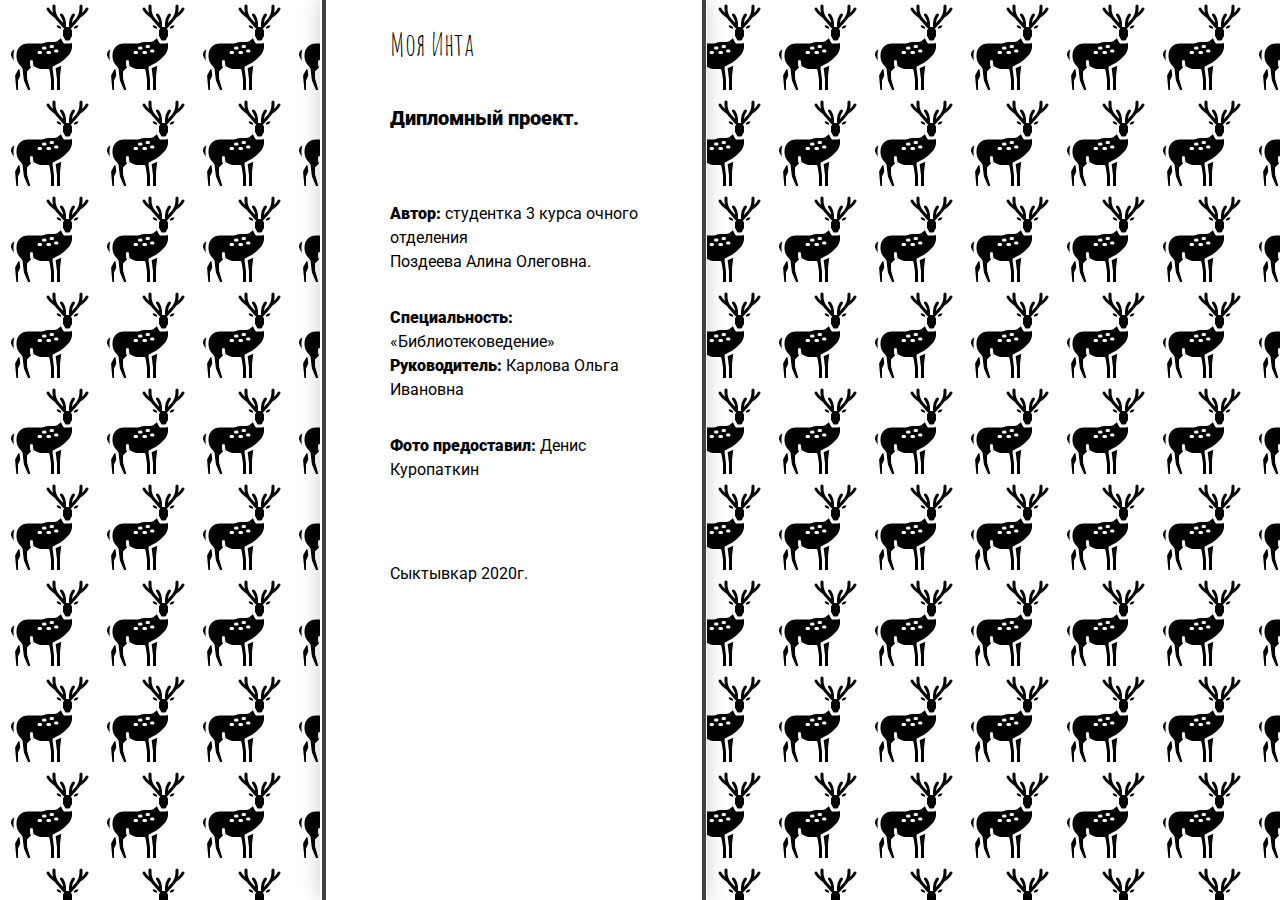
<file: about.html>
<!DOCTYPE html>
<html lang="en">
<head>
    <meta charset="UTF-8">
    <meta name="viewport" content="width=device-width, initial-scale=1.0">
    <link href="https://fonts.googleapis.com/css2?family=Amatic+SC:wght@400;700&family=Roboto:wght@400;900&display=swap" rel="stylesheet">
    <link rel="stylesheet" type="text/css" href="about.css">
    <title>О проекте</title>
</head>
<body>
    <div id="aboutContainer">
        <div class="aboutColumnPart">
            <div class="aboutColumnContainer">

                <a href="index.html"><h1>Моя Инта</h1></a>
                <!-- <h2>Краеведческий альбом</h2> -->
                <p>
                    <span><b>Дипломный проект.</b></span><br>
                    <b>Автор:</b> студентка 3 курса очного отделения<br>
                    Поздеева Алина Олеговна.
                </p>
                <p>
                    <b>Специальность:</b> «Библиотековедение»<br>
                    <b>Руководитель:</b> Карлова Ольга Ивановна<br>
                </p>
                <p>
                    <b>Фото предоставил:</b> Денис Куропаткин<br>
                </p>
                <p style="display:block; margin-top:5em">
                    <b></b>Сыктывкар 2020г.</b>
                </p>
            </div>
        </div>
        
        </div>
    </div>
</body>
</html>
</file>
<file: about.css>
/* http://meyerweb.com/eric/tools/css/reset/ 
   v2.0 | 20110126
   License: none (public domain)
*/

html,
body,
div,
span,
applet,
object,
iframe,
h1,
h2,
h3,
h4,
h5,
h6,
p,
blockquote,
pre,
a,
abbr,
acronym,
address,
big,
cite,
code,
del,
dfn,
em,
img,
ins,
kbd,
q,
s,
samp,
small,
strike,
strong,
sub,
sup,
tt,
var,
b,
u,
i,
center,
dl,
dt,
dd,
ol,
ul,
li,
fieldset,
form,
label,
legend,
table,
caption,
tbody,
tfoot,
thead,
tr,
th,
td,
article,
aside,
canvas,
details,
embed,
figure,
figcaption,
footer,
header,
hgroup,
menu,
nav,
output,
ruby,
section,
summary,
time,
mark,
audio,
video {
  margin: 0;
  padding: 0;
  border: 0;
  font-size: 100%;
  font: inherit;
  vertical-align: baseline;
}
/* HTML5 display-role reset for older browsers */
article,
aside,
details,
figcaption,
figure,
footer,
header,
hgroup,
menu,
nav,
section {
  display: block;
}
body {
  line-height: 1;
  font-family: "Fira-Sans", sans-serif;
  line-height: 1.5em;
}
ol,
ul {
  list-style: none;
}
blockquote,
q {
  quotes: none;
}
blockquote:before,
blockquote:after,
q:before,
q:after {
  content: "";
  content: none;
}
table {
  border-collapse: collapse;
  border-spacing: 0;
}

#aboutContainer {
    background-image: url(img/deer.svg);
    background-size: 6em;
}

.aboutColumnPart{
    width: 30%;
    height: 100vh;
margin-left: 20em;
    padding: 0em 0.1em;
    display: flex;
    flex-direction: column;
    align-items: center;
    
    background-color:white;
    box-shadow: 0px 0px 20px rgba(0, 0, 0, .2);
}


.aboutColumnContainer{
    
    padding: 0em 4em;
    border-left: solid 4px rgb(65, 64, 62);
    border-right: solid 4px rgb(65, 64, 62);
    height: 100%;
    text-align: left;
    
}

.aboutColumnContainer a{
    text-decoration:none;
}

.aboutColumnContainer h1:hover{
  text-shadow: 3px 3px 5px hsla(0, 0%, 0%, 0.3);
  transition: all 0.4s ease-out;
  
}


.aboutColumnContainer h2{
    font-family: "Roboto", sans-serif;
  font-size: 4em;
  font-weight: 800;
  text-align: center;
  
  margin-bottom: 4em;
}

@media screen and (max-width: 1800px) {
  .aboutColumnContainer h1{
    font-family: "Amatic SC", cursive;
    font-weight: 400;
    margin-top: 1em;
    margin-bottom: 1em;
    color: #000;
    font-size: 2em;
  }
}

@media screen and (min-width: 1900px) {
  .aboutColumnContainer h1{
    font-family: "Amatic SC", cursive;
    font-weight: 400;
    margin-top: 4em;
    margin-bottom: 2em;
    color: #000;
    font-size: 4em;
  }
}
.aboutColumnContainer p {
    font-family: "Roboto", sans-serif;

font-weight: normal;
font-size: 1em;
line-height: 1.5em;
text-align: left;
margin-top: 1em;
margin-bottom: 2em;
}

.aboutColumnContainer span {
  display: block;
  font-size: 1.25em;
  line-height: 3em;
  margin-bottom: 1.5em;
}
.aboutColumnContainer b {
  font-weight: 900;
}
</file>
